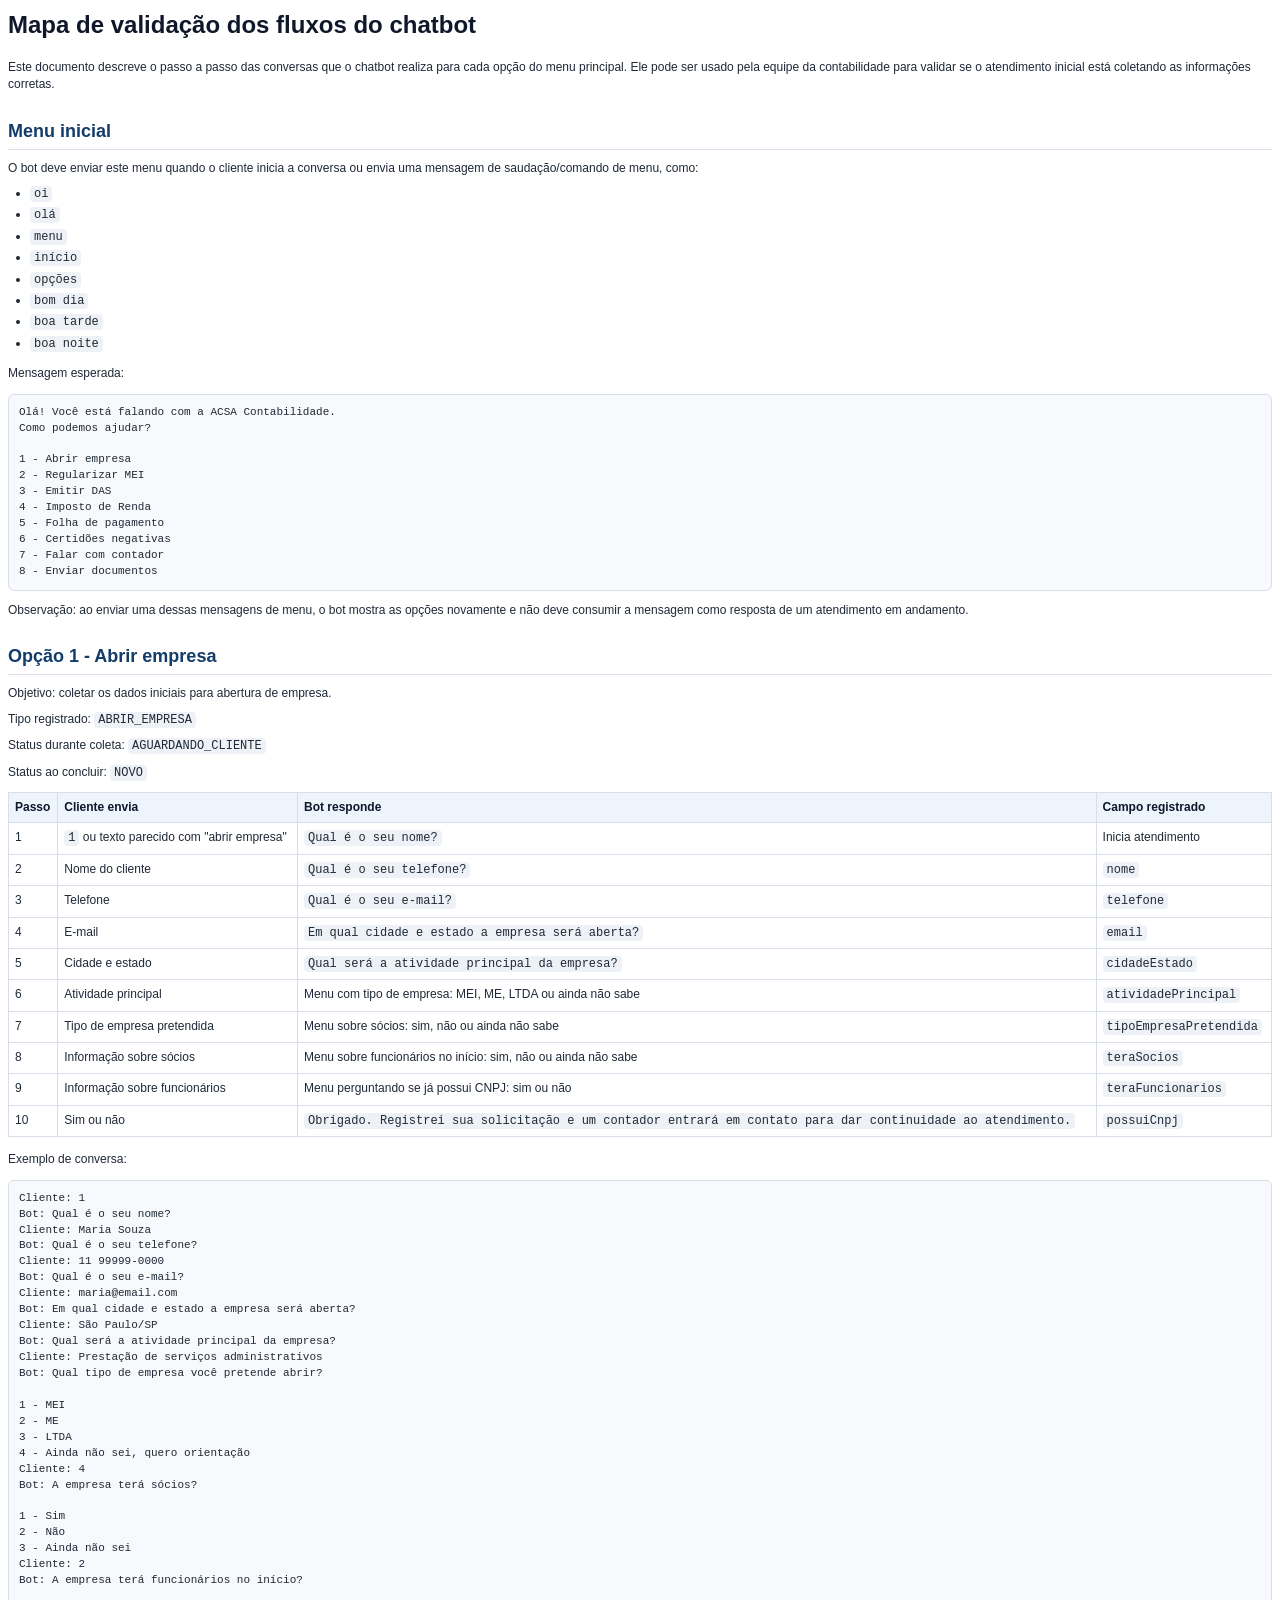
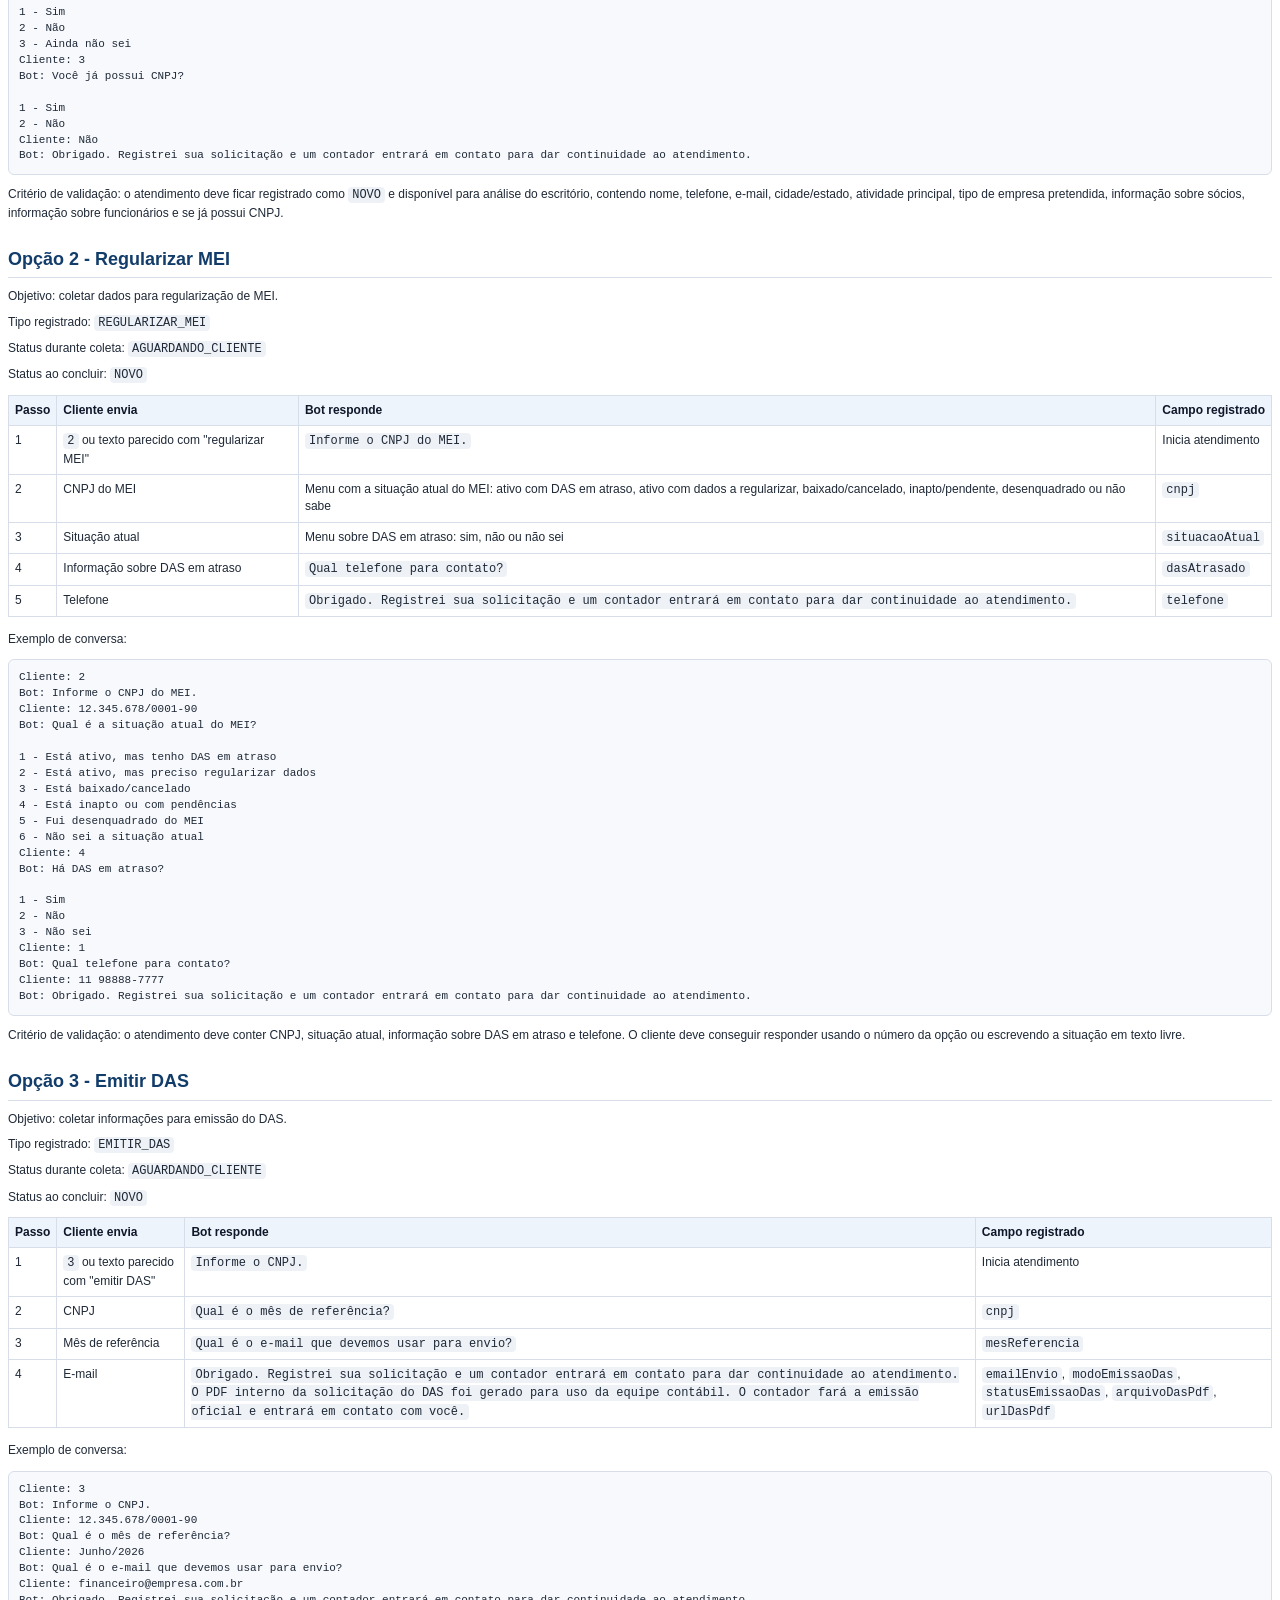
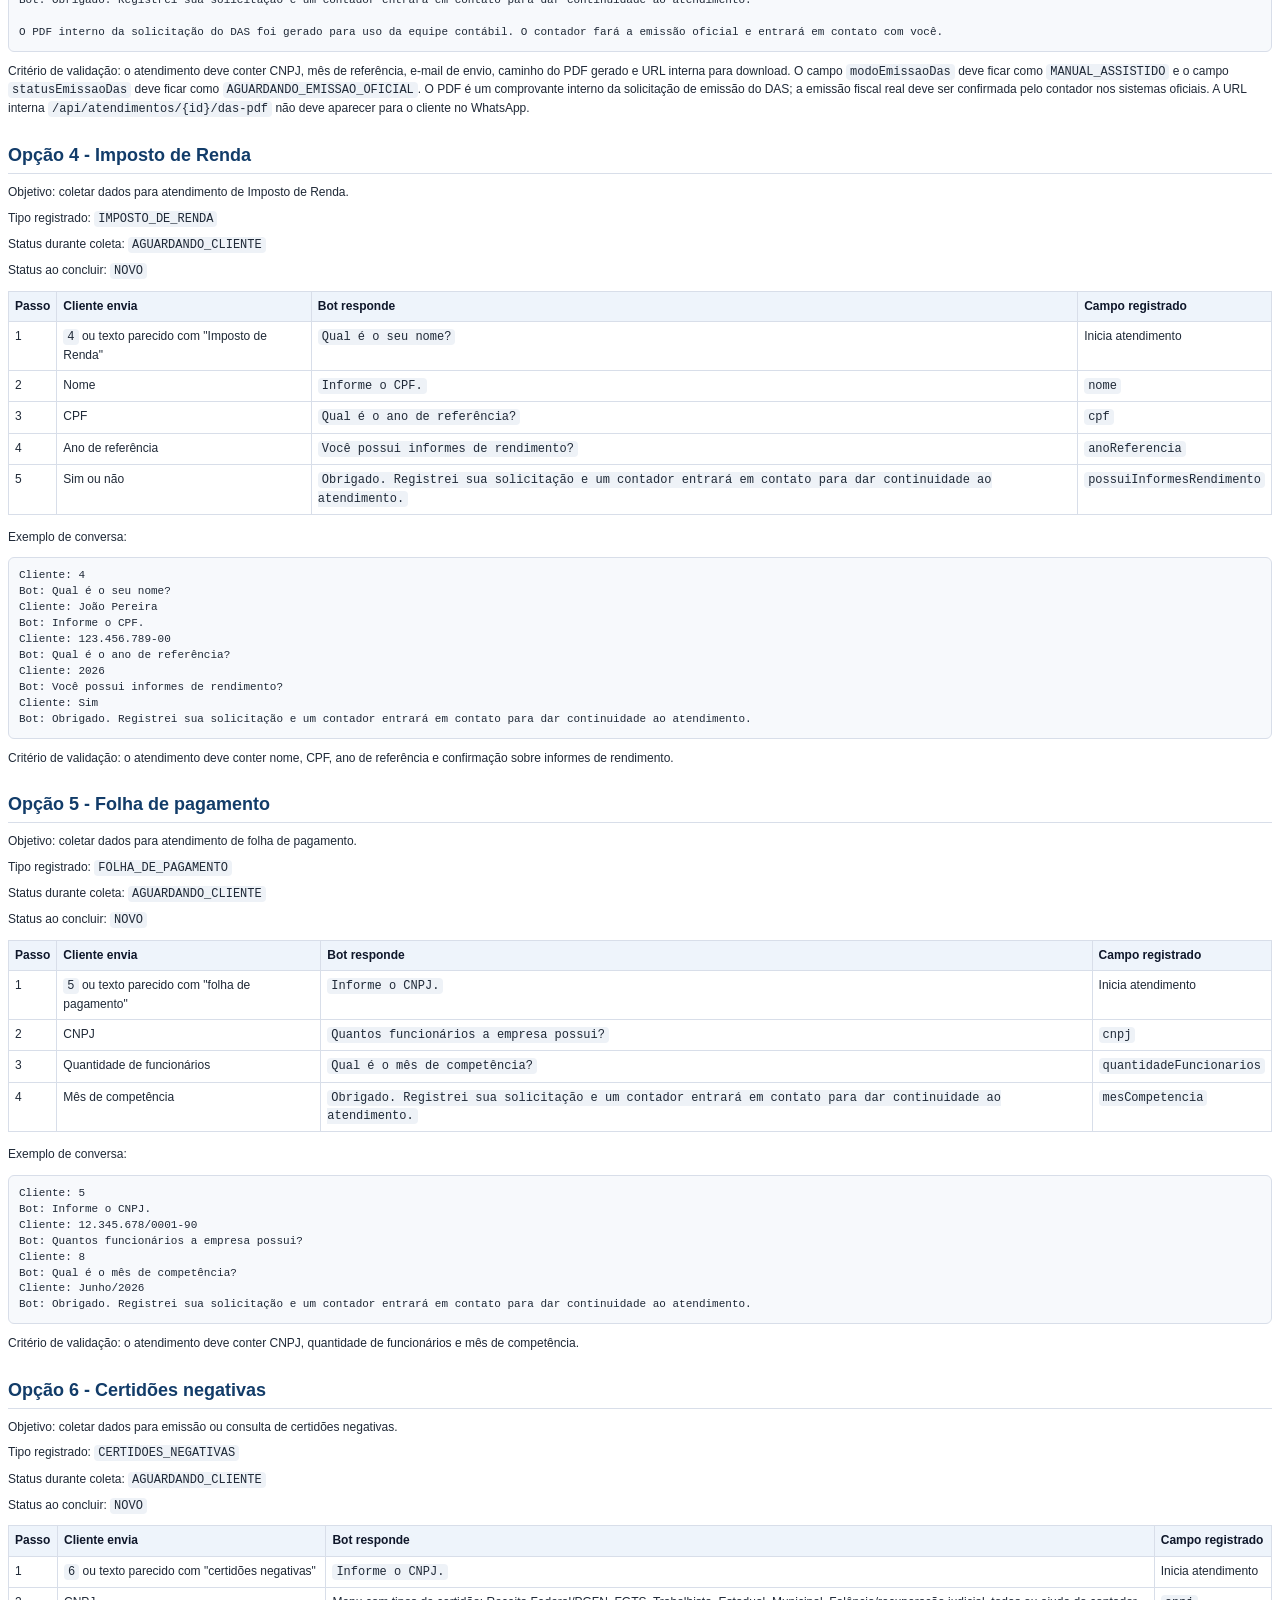
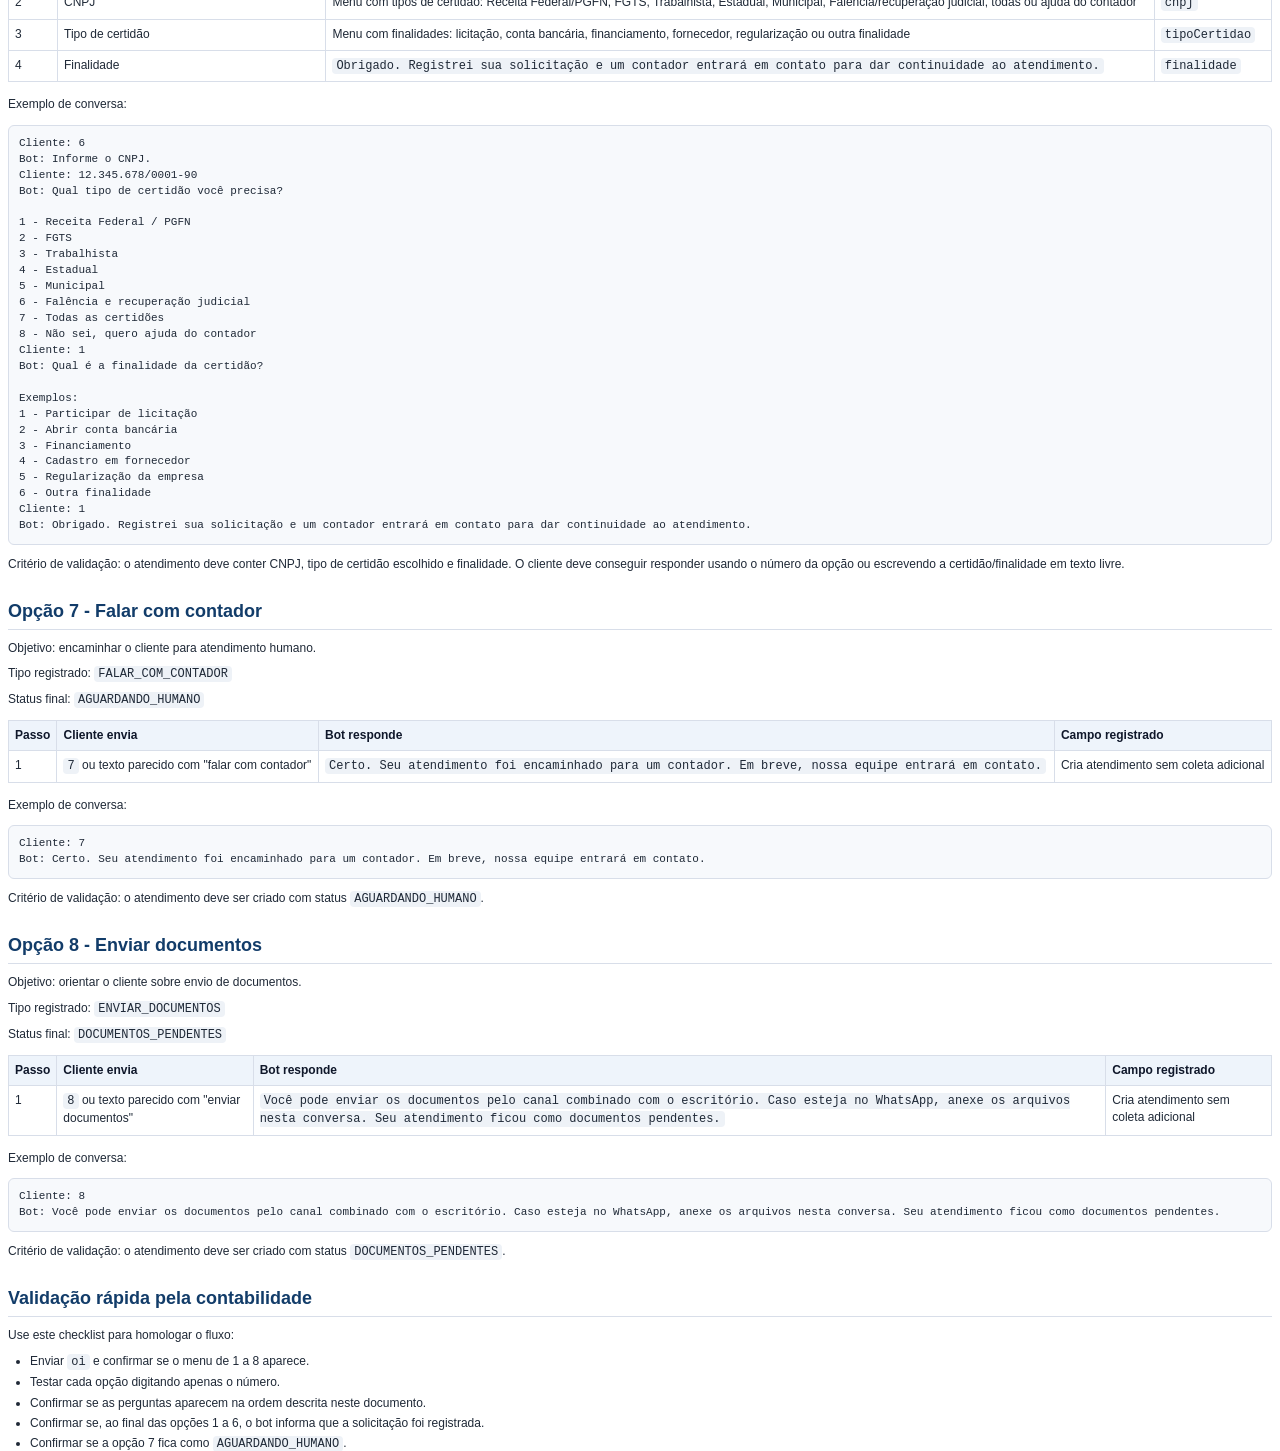
<file: docs/mapa-fluxos-chatbot-contabilidade.html>
<!doctype html><html lang="pt-BR"><head><meta charset="utf-8"><title>Mapa de validação dos fluxos do chatbot</title><style>@page{size:A4;margin:18mm}body{font-family:Arial,Helvetica,sans-serif;color:#1f2937;line-height:1.45;font-size:12px}h1{font-size:24px;margin:0 0 16px;color:#0f172a}h2{font-size:18px;margin:24px 0 10px;color:#123c69;border-bottom:1px solid #d8dee9;padding-bottom:5px}p{margin:8px 0}ul{margin:8px 0 12px 22px;padding:0}li{margin:3px 0}pre{background:#f7f9fc;border:1px solid #d8dee9;border-radius:6px;padding:10px;white-space:pre-wrap;font-family:Consolas,monospace;font-size:11px}code{font-family:Consolas,monospace;background:#eef2f7;padding:1px 4px;border-radius:4px}table{width:100%;border-collapse:collapse;margin:10px 0 14px;page-break-inside:auto}th,td{border:1px solid #d8dee9;padding:6px;vertical-align:top}th{background:#eef4fb;color:#0f172a;text-align:left}.muted{color:#64748b}.page-break{page-break-before:always}</style></head><body>
<h1>Mapa de valida&#231;&#227;o dos fluxos do chatbot</h1>
<p>Este documento descreve o passo a passo das conversas que o chatbot realiza para cada op&#231;&#227;o do menu principal. Ele pode ser usado pela equipe da contabilidade para validar se o atendimento inicial est&#225; coletando as informa&#231;&#245;es corretas.</p>
<h2>Menu inicial</h2>
<p>O bot deve enviar este menu quando o cliente inicia a conversa ou envia uma mensagem de sauda&#231;&#227;o/comando de menu, como:</p>
<ul>
<li><code>oi</code></li>
<li><code>ol&#225;</code></li>
<li><code>menu</code></li>
<li><code>in&#237;cio</code></li>
<li><code>op&#231;&#245;es</code></li>
<li><code>bom dia</code></li>
<li><code>boa tarde</code></li>
<li><code>boa noite</code></li>
</ul>
<p>Mensagem esperada:</p>
<pre>Ol&#225;! Voc&#234; est&#225; falando com a ACSA Contabilidade.
Como podemos ajudar?

1 - Abrir empresa
2 - Regularizar MEI
3 - Emitir DAS
4 - Imposto de Renda
5 - Folha de pagamento
6 - Certid&#245;es negativas
7 - Falar com contador
8 - Enviar documentos</pre>
<p>Observa&#231;&#227;o: ao enviar uma dessas mensagens de menu, o bot mostra as op&#231;&#245;es novamente e n&#227;o deve consumir a mensagem como resposta de um atendimento em andamento.</p>
<h2>Op&#231;&#227;o 1 - Abrir empresa</h2>
<p>Objetivo: coletar os dados iniciais para abertura de empresa.</p>
<p>Tipo registrado: <code>ABRIR_EMPRESA</code></p>
<p>Status durante coleta: <code>AGUARDANDO_CLIENTE</code></p>
<p>Status ao concluir: <code>NOVO</code></p>
<table><thead><tr>
<th>Passo</th>
<th>Cliente envia</th>
<th>Bot responde</th>
<th>Campo registrado</th>
</tr></thead><tbody>
<tr>
<td>1</td>
<td><code>1</code> ou texto parecido com &quot;abrir empresa&quot;</td>
<td><code>Qual &#233; o seu nome?</code></td>
<td>Inicia atendimento</td>
</tr>
<tr>
<td>2</td>
<td>Nome do cliente</td>
<td><code>Qual &#233; o seu telefone?</code></td>
<td><code>nome</code></td>
</tr>
<tr>
<td>3</td>
<td>Telefone</td>
<td><code>Qual &#233; o seu e-mail?</code></td>
<td><code>telefone</code></td>
</tr>
<tr>
<td>4</td>
<td>E-mail</td>
<td><code>Em qual cidade e estado a empresa ser&#225; aberta?</code></td>
<td><code>email</code></td>
</tr>
<tr>
<td>5</td>
<td>Cidade e estado</td>
<td><code>Qual ser&#225; a atividade principal da empresa?</code></td>
<td><code>cidadeEstado</code></td>
</tr>
<tr>
<td>6</td>
<td>Atividade principal</td>
<td>Menu com tipo de empresa: MEI, ME, LTDA ou ainda n&#227;o sabe</td>
<td><code>atividadePrincipal</code></td>
</tr>
<tr>
<td>7</td>
<td>Tipo de empresa pretendida</td>
<td>Menu sobre s&#243;cios: sim, n&#227;o ou ainda n&#227;o sabe</td>
<td><code>tipoEmpresaPretendida</code></td>
</tr>
<tr>
<td>8</td>
<td>Informa&#231;&#227;o sobre s&#243;cios</td>
<td>Menu sobre funcion&#225;rios no in&#237;cio: sim, n&#227;o ou ainda n&#227;o sabe</td>
<td><code>teraSocios</code></td>
</tr>
<tr>
<td>9</td>
<td>Informa&#231;&#227;o sobre funcion&#225;rios</td>
<td>Menu perguntando se j&#225; possui CNPJ: sim ou n&#227;o</td>
<td><code>teraFuncionarios</code></td>
</tr>
<tr>
<td>10</td>
<td>Sim ou n&#227;o</td>
<td><code>Obrigado. Registrei sua solicita&#231;&#227;o e um contador entrar&#225; em contato para dar continuidade ao atendimento.</code></td>
<td><code>possuiCnpj</code></td>
</tr>
</tbody></table>
<p>Exemplo de conversa:</p>
<pre>Cliente: 1
Bot: Qual &#233; o seu nome?
Cliente: Maria Souza
Bot: Qual &#233; o seu telefone?
Cliente: 11 99999-0000
Bot: Qual &#233; o seu e-mail?
Cliente: maria@email.com
Bot: Em qual cidade e estado a empresa ser&#225; aberta?
Cliente: S&#227;o Paulo/SP
Bot: Qual ser&#225; a atividade principal da empresa?
Cliente: Presta&#231;&#227;o de servi&#231;os administrativos
Bot: Qual tipo de empresa voc&#234; pretende abrir?

1 - MEI
2 - ME
3 - LTDA
4 - Ainda n&#227;o sei, quero orienta&#231;&#227;o
Cliente: 4
Bot: A empresa ter&#225; s&#243;cios?

1 - Sim
2 - N&#227;o
3 - Ainda n&#227;o sei
Cliente: 2
Bot: A empresa ter&#225; funcion&#225;rios no in&#237;cio?

1 - Sim
2 - N&#227;o
3 - Ainda n&#227;o sei
Cliente: 3
Bot: Voc&#234; j&#225; possui CNPJ?

1 - Sim
2 - N&#227;o
Cliente: N&#227;o
Bot: Obrigado. Registrei sua solicita&#231;&#227;o e um contador entrar&#225; em contato para dar continuidade ao atendimento.</pre>
<p>Crit&#233;rio de valida&#231;&#227;o: o atendimento deve ficar registrado como <code>NOVO</code> e dispon&#237;vel para an&#225;lise do escrit&#243;rio, contendo nome, telefone, e-mail, cidade/estado, atividade principal, tipo de empresa pretendida, informa&#231;&#227;o sobre s&#243;cios, informa&#231;&#227;o sobre funcion&#225;rios e se j&#225; possui CNPJ.</p>
<h2>Op&#231;&#227;o 2 - Regularizar MEI</h2>
<p>Objetivo: coletar dados para regulariza&#231;&#227;o de MEI.</p>
<p>Tipo registrado: <code>REGULARIZAR_MEI</code></p>
<p>Status durante coleta: <code>AGUARDANDO_CLIENTE</code></p>
<p>Status ao concluir: <code>NOVO</code></p>
<table><thead><tr>
<th>Passo</th>
<th>Cliente envia</th>
<th>Bot responde</th>
<th>Campo registrado</th>
</tr></thead><tbody>
<tr>
<td>1</td>
<td><code>2</code> ou texto parecido com &quot;regularizar MEI&quot;</td>
<td><code>Informe o CNPJ do MEI.</code></td>
<td>Inicia atendimento</td>
</tr>
<tr>
<td>2</td>
<td>CNPJ do MEI</td>
<td>Menu com a situa&#231;&#227;o atual do MEI: ativo com DAS em atraso, ativo com dados a regularizar, baixado/cancelado, inapto/pendente, desenquadrado ou n&#227;o sabe</td>
<td><code>cnpj</code></td>
</tr>
<tr>
<td>3</td>
<td>Situa&#231;&#227;o atual</td>
<td>Menu sobre DAS em atraso: sim, n&#227;o ou n&#227;o sei</td>
<td><code>situacaoAtual</code></td>
</tr>
<tr>
<td>4</td>
<td>Informa&#231;&#227;o sobre DAS em atraso</td>
<td><code>Qual telefone para contato?</code></td>
<td><code>dasAtrasado</code></td>
</tr>
<tr>
<td>5</td>
<td>Telefone</td>
<td><code>Obrigado. Registrei sua solicita&#231;&#227;o e um contador entrar&#225; em contato para dar continuidade ao atendimento.</code></td>
<td><code>telefone</code></td>
</tr>
</tbody></table>
<p>Exemplo de conversa:</p>
<pre>Cliente: 2
Bot: Informe o CNPJ do MEI.
Cliente: 12.345.678/0001-90
Bot: Qual &#233; a situa&#231;&#227;o atual do MEI?

1 - Est&#225; ativo, mas tenho DAS em atraso
2 - Est&#225; ativo, mas preciso regularizar dados
3 - Est&#225; baixado/cancelado
4 - Est&#225; inapto ou com pend&#234;ncias
5 - Fui desenquadrado do MEI
6 - N&#227;o sei a situa&#231;&#227;o atual
Cliente: 4
Bot: H&#225; DAS em atraso?

1 - Sim
2 - N&#227;o
3 - N&#227;o sei
Cliente: 1
Bot: Qual telefone para contato?
Cliente: 11 98888-7777
Bot: Obrigado. Registrei sua solicita&#231;&#227;o e um contador entrar&#225; em contato para dar continuidade ao atendimento.</pre>
<p>Crit&#233;rio de valida&#231;&#227;o: o atendimento deve conter CNPJ, situa&#231;&#227;o atual, informa&#231;&#227;o sobre DAS em atraso e telefone. O cliente deve conseguir responder usando o n&#250;mero da op&#231;&#227;o ou escrevendo a situa&#231;&#227;o em texto livre.</p>
<h2>Op&#231;&#227;o 3 - Emitir DAS</h2>
<p>Objetivo: coletar informa&#231;&#245;es para emiss&#227;o do DAS.</p>
<p>Tipo registrado: <code>EMITIR_DAS</code></p>
<p>Status durante coleta: <code>AGUARDANDO_CLIENTE</code></p>
<p>Status ao concluir: <code>NOVO</code></p>
<table><thead><tr>
<th>Passo</th>
<th>Cliente envia</th>
<th>Bot responde</th>
<th>Campo registrado</th>
</tr></thead><tbody>
<tr>
<td>1</td>
<td><code>3</code> ou texto parecido com &quot;emitir DAS&quot;</td>
<td><code>Informe o CNPJ.</code></td>
<td>Inicia atendimento</td>
</tr>
<tr>
<td>2</td>
<td>CNPJ</td>
<td><code>Qual &#233; o m&#234;s de refer&#234;ncia?</code></td>
<td><code>cnpj</code></td>
</tr>
<tr>
<td>3</td>
<td>M&#234;s de refer&#234;ncia</td>
<td><code>Qual &#233; o e-mail que devemos usar para envio?</code></td>
<td><code>mesReferencia</code></td>
</tr>
<tr>
<td>4</td>
<td>E-mail</td>
<td><code>Obrigado. Registrei sua solicita&#231;&#227;o e um contador entrar&#225; em contato para dar continuidade ao atendimento. O PDF interno da solicita&#231;&#227;o do DAS foi gerado para uso da equipe cont&#225;bil. O contador far&#225; a emiss&#227;o oficial e entrar&#225; em contato com voc&#234;.</code></td>
<td><code>emailEnvio</code>, <code>modoEmissaoDas</code>, <code>statusEmissaoDas</code>, <code>arquivoDasPdf</code>, <code>urlDasPdf</code></td>
</tr>
</tbody></table>
<p>Exemplo de conversa:</p>
<pre>Cliente: 3
Bot: Informe o CNPJ.
Cliente: 12.345.678/0001-90
Bot: Qual &#233; o m&#234;s de refer&#234;ncia?
Cliente: Junho/2026
Bot: Qual &#233; o e-mail que devemos usar para envio?
Cliente: financeiro@empresa.com.br
Bot: Obrigado. Registrei sua solicita&#231;&#227;o e um contador entrar&#225; em contato para dar continuidade ao atendimento.

O PDF interno da solicita&#231;&#227;o do DAS foi gerado para uso da equipe cont&#225;bil. O contador far&#225; a emiss&#227;o oficial e entrar&#225; em contato com voc&#234;.</pre>
<p>Crit&#233;rio de valida&#231;&#227;o: o atendimento deve conter CNPJ, m&#234;s de refer&#234;ncia, e-mail de envio, caminho do PDF gerado e URL interna para download. O campo <code>modoEmissaoDas</code> deve ficar como <code>MANUAL_ASSISTIDO</code> e o campo <code>statusEmissaoDas</code> deve ficar como <code>AGUARDANDO_EMISSAO_OFICIAL</code>. O PDF &#233; um comprovante interno da solicita&#231;&#227;o de emiss&#227;o do DAS; a emiss&#227;o fiscal real deve ser confirmada pelo contador nos sistemas oficiais. A URL interna <code>/api/atendimentos/{id}/das-pdf</code> n&#227;o deve aparecer para o cliente no WhatsApp.</p>
<h2>Op&#231;&#227;o 4 - Imposto de Renda</h2>
<p>Objetivo: coletar dados para atendimento de Imposto de Renda.</p>
<p>Tipo registrado: <code>IMPOSTO_DE_RENDA</code></p>
<p>Status durante coleta: <code>AGUARDANDO_CLIENTE</code></p>
<p>Status ao concluir: <code>NOVO</code></p>
<table><thead><tr>
<th>Passo</th>
<th>Cliente envia</th>
<th>Bot responde</th>
<th>Campo registrado</th>
</tr></thead><tbody>
<tr>
<td>1</td>
<td><code>4</code> ou texto parecido com &quot;Imposto de Renda&quot;</td>
<td><code>Qual &#233; o seu nome?</code></td>
<td>Inicia atendimento</td>
</tr>
<tr>
<td>2</td>
<td>Nome</td>
<td><code>Informe o CPF.</code></td>
<td><code>nome</code></td>
</tr>
<tr>
<td>3</td>
<td>CPF</td>
<td><code>Qual &#233; o ano de refer&#234;ncia?</code></td>
<td><code>cpf</code></td>
</tr>
<tr>
<td>4</td>
<td>Ano de refer&#234;ncia</td>
<td><code>Voc&#234; possui informes de rendimento?</code></td>
<td><code>anoReferencia</code></td>
</tr>
<tr>
<td>5</td>
<td>Sim ou n&#227;o</td>
<td><code>Obrigado. Registrei sua solicita&#231;&#227;o e um contador entrar&#225; em contato para dar continuidade ao atendimento.</code></td>
<td><code>possuiInformesRendimento</code></td>
</tr>
</tbody></table>
<p>Exemplo de conversa:</p>
<pre>Cliente: 4
Bot: Qual &#233; o seu nome?
Cliente: Jo&#227;o Pereira
Bot: Informe o CPF.
Cliente: 123.456.789-00
Bot: Qual &#233; o ano de refer&#234;ncia?
Cliente: 2026
Bot: Voc&#234; possui informes de rendimento?
Cliente: Sim
Bot: Obrigado. Registrei sua solicita&#231;&#227;o e um contador entrar&#225; em contato para dar continuidade ao atendimento.</pre>
<p>Crit&#233;rio de valida&#231;&#227;o: o atendimento deve conter nome, CPF, ano de refer&#234;ncia e confirma&#231;&#227;o sobre informes de rendimento.</p>
<h2>Op&#231;&#227;o 5 - Folha de pagamento</h2>
<p>Objetivo: coletar dados para atendimento de folha de pagamento.</p>
<p>Tipo registrado: <code>FOLHA_DE_PAGAMENTO</code></p>
<p>Status durante coleta: <code>AGUARDANDO_CLIENTE</code></p>
<p>Status ao concluir: <code>NOVO</code></p>
<table><thead><tr>
<th>Passo</th>
<th>Cliente envia</th>
<th>Bot responde</th>
<th>Campo registrado</th>
</tr></thead><tbody>
<tr>
<td>1</td>
<td><code>5</code> ou texto parecido com &quot;folha de pagamento&quot;</td>
<td><code>Informe o CNPJ.</code></td>
<td>Inicia atendimento</td>
</tr>
<tr>
<td>2</td>
<td>CNPJ</td>
<td><code>Quantos funcion&#225;rios a empresa possui?</code></td>
<td><code>cnpj</code></td>
</tr>
<tr>
<td>3</td>
<td>Quantidade de funcion&#225;rios</td>
<td><code>Qual &#233; o m&#234;s de compet&#234;ncia?</code></td>
<td><code>quantidadeFuncionarios</code></td>
</tr>
<tr>
<td>4</td>
<td>M&#234;s de compet&#234;ncia</td>
<td><code>Obrigado. Registrei sua solicita&#231;&#227;o e um contador entrar&#225; em contato para dar continuidade ao atendimento.</code></td>
<td><code>mesCompetencia</code></td>
</tr>
</tbody></table>
<p>Exemplo de conversa:</p>
<pre>Cliente: 5
Bot: Informe o CNPJ.
Cliente: 12.345.678/0001-90
Bot: Quantos funcion&#225;rios a empresa possui?
Cliente: 8
Bot: Qual &#233; o m&#234;s de compet&#234;ncia?
Cliente: Junho/2026
Bot: Obrigado. Registrei sua solicita&#231;&#227;o e um contador entrar&#225; em contato para dar continuidade ao atendimento.</pre>
<p>Crit&#233;rio de valida&#231;&#227;o: o atendimento deve conter CNPJ, quantidade de funcion&#225;rios e m&#234;s de compet&#234;ncia.</p>
<h2>Op&#231;&#227;o 6 - Certid&#245;es negativas</h2>
<p>Objetivo: coletar dados para emiss&#227;o ou consulta de certid&#245;es negativas.</p>
<p>Tipo registrado: <code>CERTIDOES_NEGATIVAS</code></p>
<p>Status durante coleta: <code>AGUARDANDO_CLIENTE</code></p>
<p>Status ao concluir: <code>NOVO</code></p>
<table><thead><tr>
<th>Passo</th>
<th>Cliente envia</th>
<th>Bot responde</th>
<th>Campo registrado</th>
</tr></thead><tbody>
<tr>
<td>1</td>
<td><code>6</code> ou texto parecido com &quot;certid&#245;es negativas&quot;</td>
<td><code>Informe o CNPJ.</code></td>
<td>Inicia atendimento</td>
</tr>
<tr>
<td>2</td>
<td>CNPJ</td>
<td>Menu com tipos de certid&#227;o: Receita Federal/PGFN, FGTS, Trabalhista, Estadual, Municipal, Fal&#234;ncia/recupera&#231;&#227;o judicial, todas ou ajuda do contador</td>
<td><code>cnpj</code></td>
</tr>
<tr>
<td>3</td>
<td>Tipo de certid&#227;o</td>
<td>Menu com finalidades: licita&#231;&#227;o, conta banc&#225;ria, financiamento, fornecedor, regulariza&#231;&#227;o ou outra finalidade</td>
<td><code>tipoCertidao</code></td>
</tr>
<tr>
<td>4</td>
<td>Finalidade</td>
<td><code>Obrigado. Registrei sua solicita&#231;&#227;o e um contador entrar&#225; em contato para dar continuidade ao atendimento.</code></td>
<td><code>finalidade</code></td>
</tr>
</tbody></table>
<p>Exemplo de conversa:</p>
<pre>Cliente: 6
Bot: Informe o CNPJ.
Cliente: 12.345.678/0001-90
Bot: Qual tipo de certid&#227;o voc&#234; precisa?

1 - Receita Federal / PGFN
2 - FGTS
3 - Trabalhista
4 - Estadual
5 - Municipal
6 - Fal&#234;ncia e recupera&#231;&#227;o judicial
7 - Todas as certid&#245;es
8 - N&#227;o sei, quero ajuda do contador
Cliente: 1
Bot: Qual &#233; a finalidade da certid&#227;o?

Exemplos:
1 - Participar de licita&#231;&#227;o
2 - Abrir conta banc&#225;ria
3 - Financiamento
4 - Cadastro em fornecedor
5 - Regulariza&#231;&#227;o da empresa
6 - Outra finalidade
Cliente: 1
Bot: Obrigado. Registrei sua solicita&#231;&#227;o e um contador entrar&#225; em contato para dar continuidade ao atendimento.</pre>
<p>Crit&#233;rio de valida&#231;&#227;o: o atendimento deve conter CNPJ, tipo de certid&#227;o escolhido e finalidade. O cliente deve conseguir responder usando o n&#250;mero da op&#231;&#227;o ou escrevendo a certid&#227;o/finalidade em texto livre.</p>
<h2>Op&#231;&#227;o 7 - Falar com contador</h2>
<p>Objetivo: encaminhar o cliente para atendimento humano.</p>
<p>Tipo registrado: <code>FALAR_COM_CONTADOR</code></p>
<p>Status final: <code>AGUARDANDO_HUMANO</code></p>
<table><thead><tr>
<th>Passo</th>
<th>Cliente envia</th>
<th>Bot responde</th>
<th>Campo registrado</th>
</tr></thead><tbody>
<tr>
<td>1</td>
<td><code>7</code> ou texto parecido com &quot;falar com contador&quot;</td>
<td><code>Certo. Seu atendimento foi encaminhado para um contador. Em breve, nossa equipe entrar&#225; em contato.</code></td>
<td>Cria atendimento sem coleta adicional</td>
</tr>
</tbody></table>
<p>Exemplo de conversa:</p>
<pre>Cliente: 7
Bot: Certo. Seu atendimento foi encaminhado para um contador. Em breve, nossa equipe entrar&#225; em contato.</pre>
<p>Crit&#233;rio de valida&#231;&#227;o: o atendimento deve ser criado com status <code>AGUARDANDO_HUMANO</code>.</p>
<h2>Op&#231;&#227;o 8 - Enviar documentos</h2>
<p>Objetivo: orientar o cliente sobre envio de documentos.</p>
<p>Tipo registrado: <code>ENVIAR_DOCUMENTOS</code></p>
<p>Status final: <code>DOCUMENTOS_PENDENTES</code></p>
<table><thead><tr>
<th>Passo</th>
<th>Cliente envia</th>
<th>Bot responde</th>
<th>Campo registrado</th>
</tr></thead><tbody>
<tr>
<td>1</td>
<td><code>8</code> ou texto parecido com &quot;enviar documentos&quot;</td>
<td><code>Voc&#234; pode enviar os documentos pelo canal combinado com o escrit&#243;rio. Caso esteja no WhatsApp, anexe os arquivos nesta conversa. Seu atendimento ficou como documentos pendentes.</code></td>
<td>Cria atendimento sem coleta adicional</td>
</tr>
</tbody></table>
<p>Exemplo de conversa:</p>
<pre>Cliente: 8
Bot: Voc&#234; pode enviar os documentos pelo canal combinado com o escrit&#243;rio. Caso esteja no WhatsApp, anexe os arquivos nesta conversa. Seu atendimento ficou como documentos pendentes.</pre>
<p>Crit&#233;rio de valida&#231;&#227;o: o atendimento deve ser criado com status <code>DOCUMENTOS_PENDENTES</code>.</p>
<h2>Valida&#231;&#227;o r&#225;pida pela contabilidade</h2>
<p>Use este checklist para homologar o fluxo:</p>
<ul>
<li>Enviar <code>oi</code> e confirmar se o menu de 1 a 8 aparece.</li>
<li>Testar cada op&#231;&#227;o digitando apenas o n&#250;mero.</li>
<li>Confirmar se as perguntas aparecem na ordem descrita neste documento.</li>
<li>Confirmar se, ao final das op&#231;&#245;es 1 a 6, o bot informa que a solicita&#231;&#227;o foi registrada.</li>
<li>Confirmar se a op&#231;&#227;o 7 fica como <code>AGUARDANDO_HUMANO</code>.</li>
<li>Confirmar se a op&#231;&#227;o 8 fica como <code>DOCUMENTOS_PENDENTES</code>.</li>
<li>Durante qualquer atendimento aberto, enviar <code>menu</code> ou <code>oi</code> e confirmar se o bot mostra o menu novamente.</li>
<li>No painel do escrit&#243;rio, validar se os atendimentos aparecem na listagem e se o hist&#243;rico da conversa est&#225; dispon&#237;vel.</li>
</ul>
</body></html>
</file>
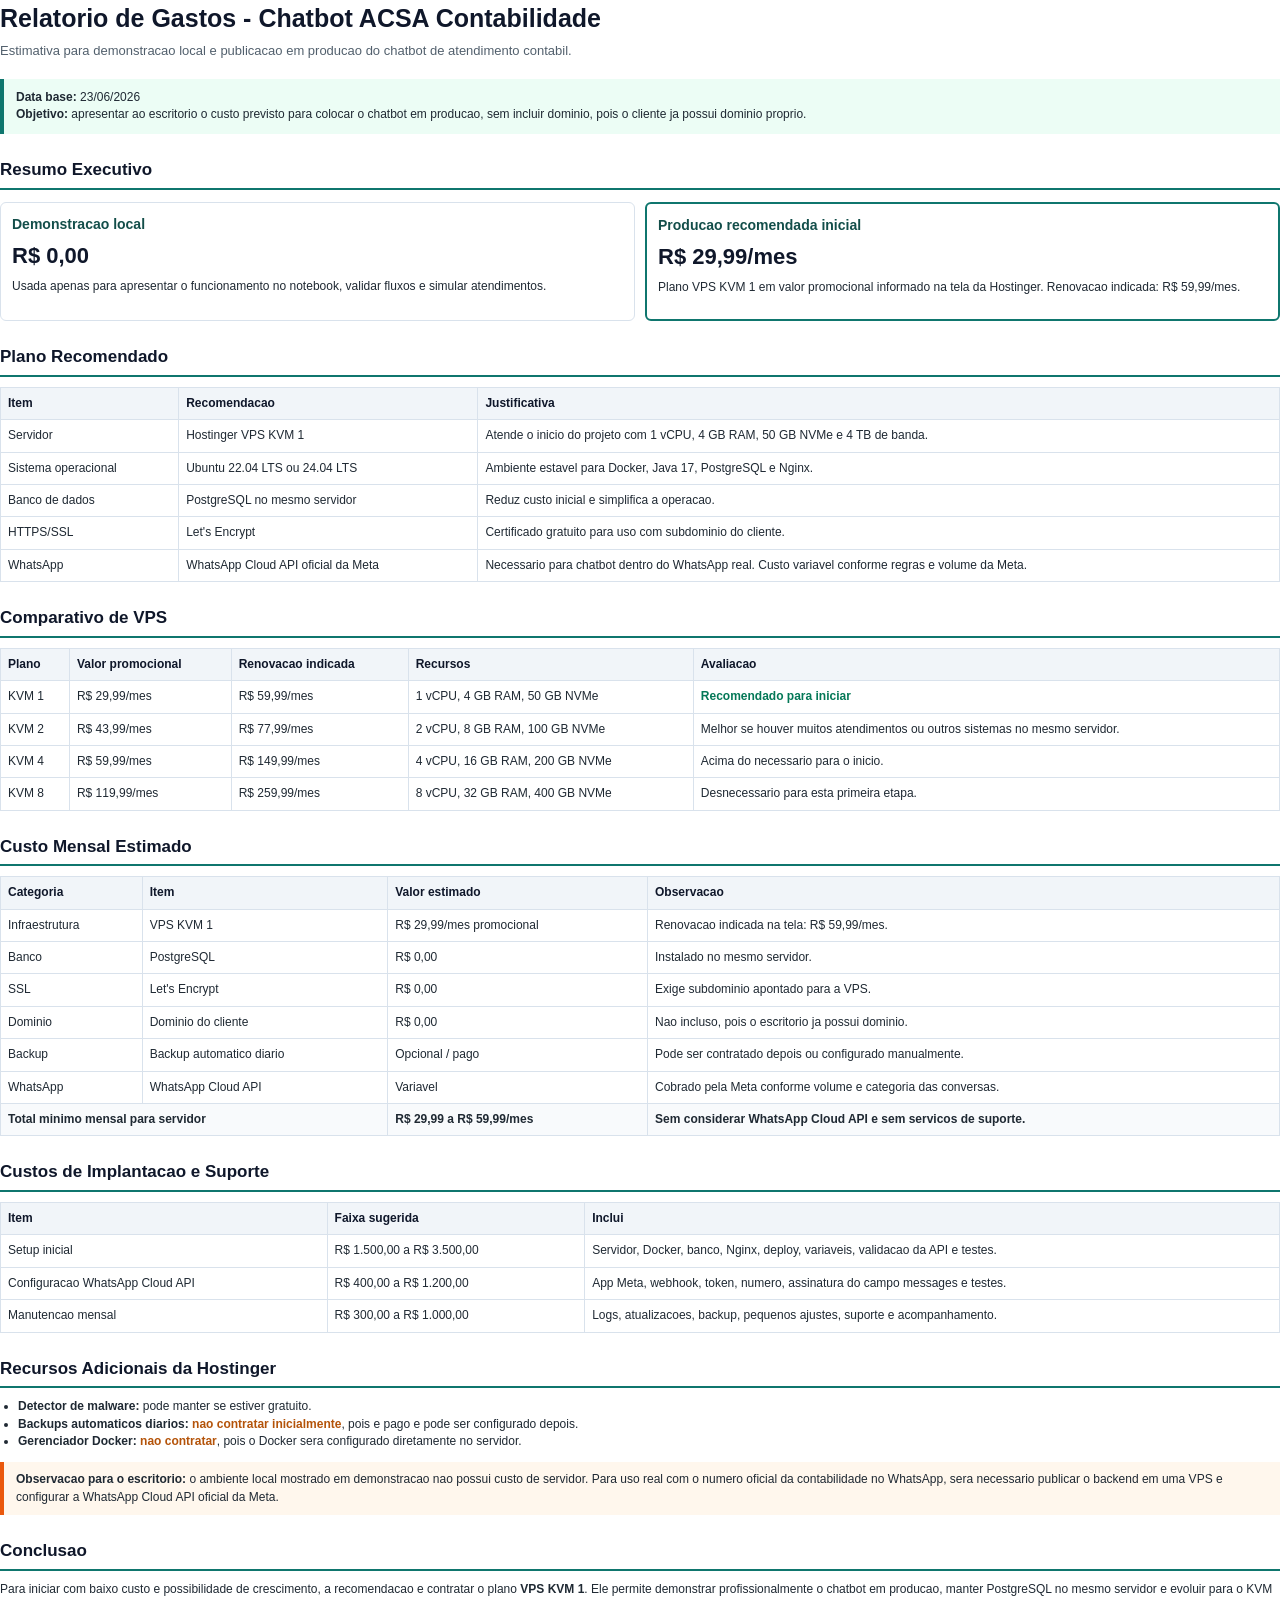
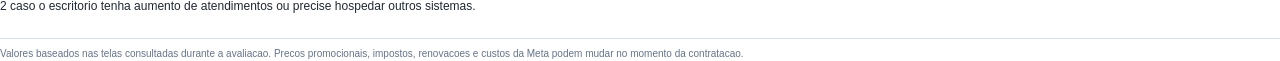
<file: docs/relatorio-gastos-chatbot-contabilidade.html>
<!doctype html>
<html lang="pt-BR">
<head>
  <meta charset="utf-8">
  <title>Relatorio de Gastos - Chatbot Contabilidade</title>
  <style>
    @page {
      size: A4;
      margin: 18mm;
    }

    * {
      box-sizing: border-box;
    }

    body {
      margin: 0;
      color: #1f2933;
      font-family: Arial, Helvetica, sans-serif;
      font-size: 12px;
      line-height: 1.45;
    }

    h1, h2, h3, p {
      margin-top: 0;
    }

    h1 {
      color: #0f172a;
      font-size: 25px;
      margin-bottom: 6px;
    }

    h2 {
      border-bottom: 2px solid #0f766e;
      color: #0f172a;
      font-size: 17px;
      margin: 24px 0 10px;
      padding-bottom: 5px;
    }

    h3 {
      color: #134e4a;
      font-size: 14px;
      margin-bottom: 6px;
    }

    .subtitle {
      color: #52606d;
      font-size: 13px;
      margin-bottom: 18px;
    }

    .meta {
      background: #ecfdf5;
      border-left: 4px solid #0f766e;
      margin: 14px 0 20px;
      padding: 10px 12px;
    }

    .grid {
      display: grid;
      gap: 10px;
      grid-template-columns: 1fr 1fr;
      margin: 12px 0;
    }

    .box {
      border: 1px solid #d9e2ec;
      border-radius: 6px;
      padding: 11px;
    }

    .recommended {
      border-color: #0f766e;
      border-width: 2px;
    }

    .price {
      color: #0f172a;
      font-size: 22px;
      font-weight: 700;
      margin: 6px 0;
    }

    .muted {
      color: #64748b;
    }

    table {
      border-collapse: collapse;
      margin: 10px 0 16px;
      width: 100%;
    }

    th, td {
      border: 1px solid #d9e2ec;
      padding: 7px;
      text-align: left;
      vertical-align: top;
    }

    th {
      background: #f1f5f9;
      color: #0f172a;
      font-weight: 700;
    }

    .total-row td {
      background: #f8fafc;
      font-weight: 700;
    }

    ul {
      margin: 6px 0 12px 18px;
      padding: 0;
    }

    .note {
      background: #fff7ed;
      border-left: 4px solid #ea580c;
      padding: 9px 12px;
    }

    .ok {
      color: #047857;
      font-weight: 700;
    }

    .avoid {
      color: #b45309;
      font-weight: 700;
    }

    footer {
      border-top: 1px solid #d9e2ec;
      color: #64748b;
      font-size: 10px;
      margin-top: 22px;
      padding-top: 8px;
    }
  </style>
</head>
<body>
  <h1>Relatorio de Gastos - Chatbot ACSA Contabilidade</h1>
  <p class="subtitle">Estimativa para demonstracao local e publicacao em producao do chatbot de atendimento contabil.</p>

  <div class="meta">
    <strong>Data base:</strong> 23/06/2026<br>
    <strong>Objetivo:</strong> apresentar ao escritorio o custo previsto para colocar o chatbot em producao, sem incluir dominio, pois o cliente ja possui dominio proprio.
  </div>

  <h2>Resumo Executivo</h2>
  <div class="grid">
    <div class="box">
      <h3>Demonstracao local</h3>
      <p class="price">R$ 0,00</p>
      <p>Usada apenas para apresentar o funcionamento no notebook, validar fluxos e simular atendimentos.</p>
    </div>
    <div class="box recommended">
      <h3>Producao recomendada inicial</h3>
      <p class="price">R$ 29,99/mes</p>
      <p>Plano VPS KVM 1 em valor promocional informado na tela da Hostinger. Renovacao indicada: R$ 59,99/mes.</p>
    </div>
  </div>

  <h2>Plano Recomendado</h2>
  <table>
    <thead>
      <tr>
        <th>Item</th>
        <th>Recomendacao</th>
        <th>Justificativa</th>
      </tr>
    </thead>
    <tbody>
      <tr>
        <td>Servidor</td>
        <td>Hostinger VPS KVM 1</td>
        <td>Atende o inicio do projeto com 1 vCPU, 4 GB RAM, 50 GB NVMe e 4 TB de banda.</td>
      </tr>
      <tr>
        <td>Sistema operacional</td>
        <td>Ubuntu 22.04 LTS ou 24.04 LTS</td>
        <td>Ambiente estavel para Docker, Java 17, PostgreSQL e Nginx.</td>
      </tr>
      <tr>
        <td>Banco de dados</td>
        <td>PostgreSQL no mesmo servidor</td>
        <td>Reduz custo inicial e simplifica a operacao.</td>
      </tr>
      <tr>
        <td>HTTPS/SSL</td>
        <td>Let's Encrypt</td>
        <td>Certificado gratuito para uso com subdominio do cliente.</td>
      </tr>
      <tr>
        <td>WhatsApp</td>
        <td>WhatsApp Cloud API oficial da Meta</td>
        <td>Necessario para chatbot dentro do WhatsApp real. Custo variavel conforme regras e volume da Meta.</td>
      </tr>
    </tbody>
  </table>

  <h2>Comparativo de VPS</h2>
  <table>
    <thead>
      <tr>
        <th>Plano</th>
        <th>Valor promocional</th>
        <th>Renovacao indicada</th>
        <th>Recursos</th>
        <th>Avaliacao</th>
      </tr>
    </thead>
    <tbody>
      <tr>
        <td>KVM 1</td>
        <td>R$ 29,99/mes</td>
        <td>R$ 59,99/mes</td>
        <td>1 vCPU, 4 GB RAM, 50 GB NVMe</td>
        <td><span class="ok">Recomendado para iniciar</span></td>
      </tr>
      <tr>
        <td>KVM 2</td>
        <td>R$ 43,99/mes</td>
        <td>R$ 77,99/mes</td>
        <td>2 vCPU, 8 GB RAM, 100 GB NVMe</td>
        <td>Melhor se houver muitos atendimentos ou outros sistemas no mesmo servidor.</td>
      </tr>
      <tr>
        <td>KVM 4</td>
        <td>R$ 59,99/mes</td>
        <td>R$ 149,99/mes</td>
        <td>4 vCPU, 16 GB RAM, 200 GB NVMe</td>
        <td>Acima do necessario para o inicio.</td>
      </tr>
      <tr>
        <td>KVM 8</td>
        <td>R$ 119,99/mes</td>
        <td>R$ 259,99/mes</td>
        <td>8 vCPU, 32 GB RAM, 400 GB NVMe</td>
        <td>Desnecessario para esta primeira etapa.</td>
      </tr>
    </tbody>
  </table>

  <h2>Custo Mensal Estimado</h2>
  <table>
    <thead>
      <tr>
        <th>Categoria</th>
        <th>Item</th>
        <th>Valor estimado</th>
        <th>Observacao</th>
      </tr>
    </thead>
    <tbody>
      <tr>
        <td>Infraestrutura</td>
        <td>VPS KVM 1</td>
        <td>R$ 29,99/mes promocional</td>
        <td>Renovacao indicada na tela: R$ 59,99/mes.</td>
      </tr>
      <tr>
        <td>Banco</td>
        <td>PostgreSQL</td>
        <td>R$ 0,00</td>
        <td>Instalado no mesmo servidor.</td>
      </tr>
      <tr>
        <td>SSL</td>
        <td>Let's Encrypt</td>
        <td>R$ 0,00</td>
        <td>Exige subdominio apontado para a VPS.</td>
      </tr>
      <tr>
        <td>Dominio</td>
        <td>Dominio do cliente</td>
        <td>R$ 0,00</td>
        <td>Nao incluso, pois o escritorio ja possui dominio.</td>
      </tr>
      <tr>
        <td>Backup</td>
        <td>Backup automatico diario</td>
        <td>Opcional / pago</td>
        <td>Pode ser contratado depois ou configurado manualmente.</td>
      </tr>
      <tr>
        <td>WhatsApp</td>
        <td>WhatsApp Cloud API</td>
        <td>Variavel</td>
        <td>Cobrado pela Meta conforme volume e categoria das conversas.</td>
      </tr>
      <tr class="total-row">
        <td colspan="2">Total minimo mensal para servidor</td>
        <td>R$ 29,99 a R$ 59,99/mes</td>
        <td>Sem considerar WhatsApp Cloud API e sem servicos de suporte.</td>
      </tr>
    </tbody>
  </table>

  <h2>Custos de Implantacao e Suporte</h2>
  <table>
    <thead>
      <tr>
        <th>Item</th>
        <th>Faixa sugerida</th>
        <th>Inclui</th>
      </tr>
    </thead>
    <tbody>
      <tr>
        <td>Setup inicial</td>
        <td>R$ 1.500,00 a R$ 3.500,00</td>
        <td>Servidor, Docker, banco, Nginx, deploy, variaveis, validacao da API e testes.</td>
      </tr>
      <tr>
        <td>Configuracao WhatsApp Cloud API</td>
        <td>R$ 400,00 a R$ 1.200,00</td>
        <td>App Meta, webhook, token, numero, assinatura do campo messages e testes.</td>
      </tr>
      <tr>
        <td>Manutencao mensal</td>
        <td>R$ 300,00 a R$ 1.000,00</td>
        <td>Logs, atualizacoes, backup, pequenos ajustes, suporte e acompanhamento.</td>
      </tr>
    </tbody>
  </table>

  <h2>Recursos Adicionais da Hostinger</h2>
  <ul>
    <li><strong>Detector de malware:</strong> pode manter se estiver gratuito.</li>
    <li><strong>Backups automaticos diarios:</strong> <span class="avoid">nao contratar inicialmente</span>, pois e pago e pode ser configurado depois.</li>
    <li><strong>Gerenciador Docker:</strong> <span class="avoid">nao contratar</span>, pois o Docker sera configurado diretamente no servidor.</li>
  </ul>

  <div class="note">
    <strong>Observacao para o escritorio:</strong> o ambiente local mostrado em demonstracao nao possui custo de servidor. Para uso real com o numero oficial da contabilidade no WhatsApp, sera necessario publicar o backend em uma VPS e configurar a WhatsApp Cloud API oficial da Meta.
  </div>

  <h2>Conclusao</h2>
  <p>
    Para iniciar com baixo custo e possibilidade de crescimento, a recomendacao e contratar o plano <strong>VPS KVM 1</strong>.
    Ele permite demonstrar profissionalmente o chatbot em producao, manter PostgreSQL no mesmo servidor e evoluir para o KVM 2 caso o escritorio tenha aumento de atendimentos ou precise hospedar outros sistemas.
  </p>

  <footer>
    Valores baseados nas telas consultadas durante a avaliacao. Precos promocionais, impostos, renovacoes e custos da Meta podem mudar no momento da contratacao.
  </footer>
</body>
</html>
</file>
